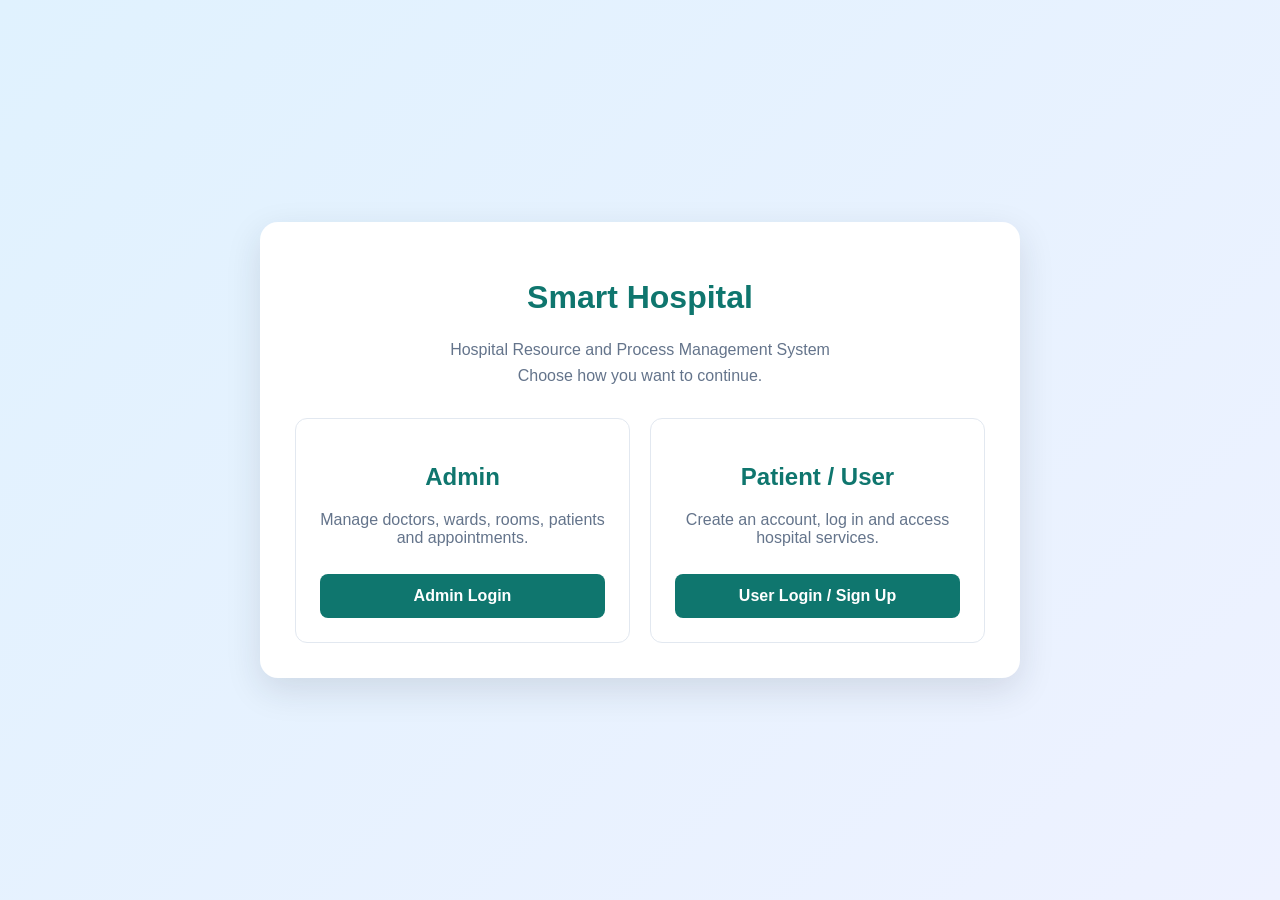
<file: frontend/home.html>
<!DOCTYPE html>
<html lang="en">
<head>
    <meta charset="UTF-8">
    <meta name="viewport" content="width=device-width, initial-scale=1.0">
    <title>Smart Hospital Management System</title>
    <style>
        * { box-sizing: border-box; }

        body {
            margin: 0;
            min-height: 100vh;
            display: grid;
            place-items: center;
            padding: 20px;
            font-family: Arial, sans-serif;
            background: linear-gradient(135deg, #e0f2fe, #eef2ff);
        }

        .container {
            width: 100%;
            max-width: 760px;
            padding: 35px;
            background: white;
            border-radius: 18px;
            text-align: center;
            box-shadow: 0 12px 35px #1e293b20;
        }

        h1 { color: #0f766e; }

        .subtitle {
            color: #64748b;
            line-height: 1.6;
        }

        .options {
            display: grid;
            grid-template-columns: repeat(auto-fit, minmax(220px, 1fr));
            gap: 20px;
            margin-top: 30px;
        }

        .option {
            padding: 24px;
            border: 1px solid #e2e8f0;
            border-radius: 12px;
        }

        .option h2 { color: #0f766e; }

        .option p {
            min-height: 45px;
            color: #64748b;
        }

        a {
            display: block;
            margin-top: 18px;
            padding: 13px;
            border-radius: 8px;
            background: #0f766e;
            color: white;
            font-weight: bold;
            text-decoration: none;
        }

        a:hover { background: #115e59; }
    </style>
</head>
<body>
    <main class="container">
        <h1>Smart Hospital</h1>
        <p class="subtitle">
            Hospital Resource and Process Management System<br>
            Choose how you want to continue.
        </p>

        <div class="options">
            <section class="option">
                <h2>Admin</h2>
                <p>Manage doctors, wards, rooms, patients and appointments.</p>
                <a href="/admin-login">Admin Login</a>
            </section>

            <section class="option">
                <h2>Patient / User</h2>
                <p>Create an account, log in and access hospital services.</p>
                <a href="/user">User Login / Sign Up</a>
            </section>
        </div>
    </main>
</body>
</html>
</file>
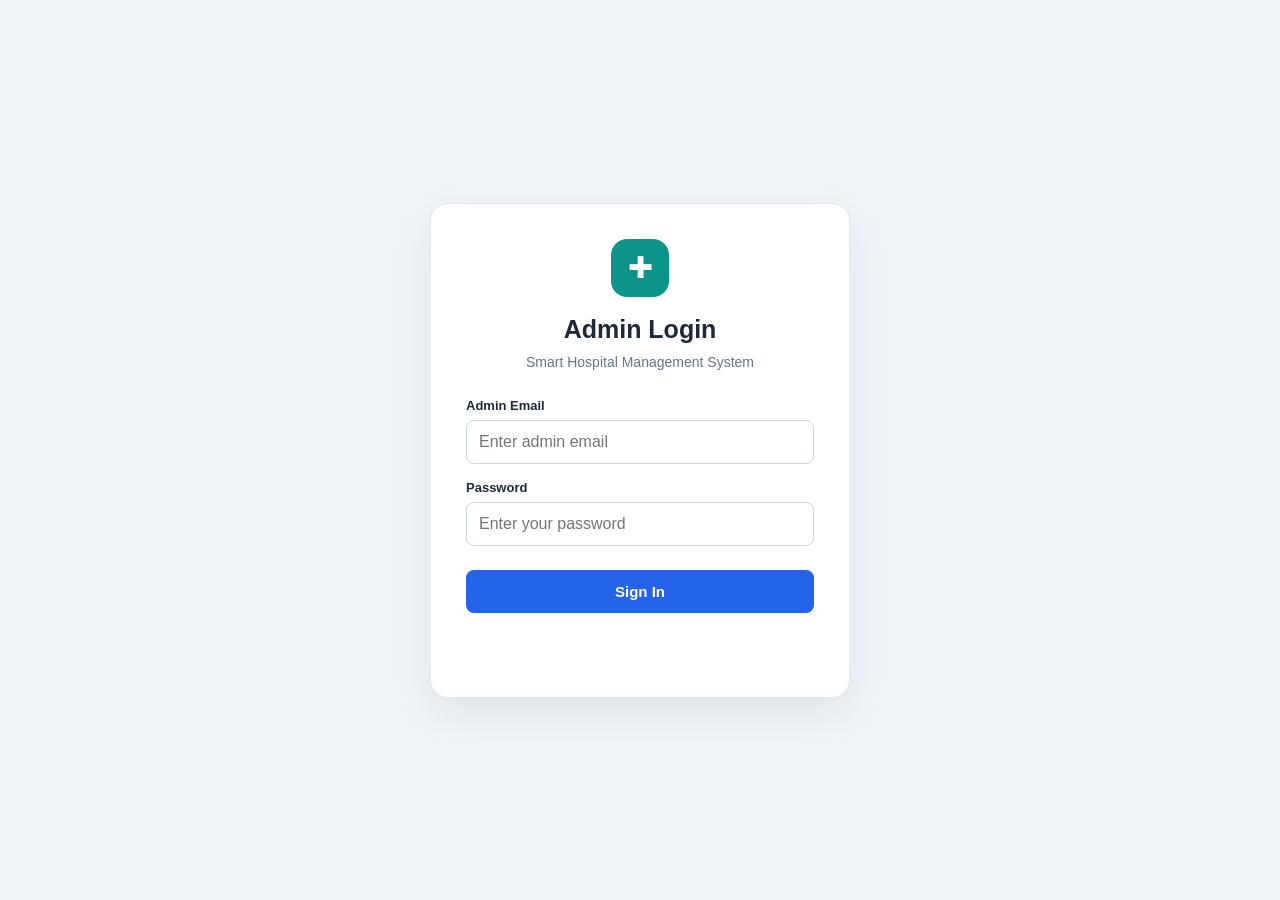
<file: frontend/login.html>
<!DOCTYPE html>
<html lang="en">
<head>
  <meta charset="UTF-8">
  <meta name="viewport" content="width=device-width, initial-scale=1.0">
  <title>Admin Login | Smart Hospital</title>
  <style>
    * { box-sizing: border-box; }

    body {
      margin: 0;
      min-height: 100vh;
      display: grid;
      place-items: center;
      padding: 20px;
      font-family: "Segoe UI", Arial, sans-serif;
      background: #f1f5f9;
      color: #1e293b;
    }

    .login-card {
      width: 100%;
      max-width: 420px;
      padding: 35px;
      background: white;
      border: 1px solid #e2e8f0;
      border-radius: 18px;
      box-shadow: 0 15px 40px rgba(15, 23, 42, 0.08);
    }

    .logo {
      width: 58px;
      height: 58px;
      margin: 0 auto 18px;
      display: grid;
      place-items: center;
      border-radius: 16px;
      background: #0d9488;
      color: white;
      font-size: 30px;
    }

    h1 { margin: 0; text-align: center; font-size: 25px; }
    .subtitle {
      margin: 10px 0 28px;
      text-align: center;
      color: #64748b;
      font-size: 14px;
    }

    label {
      display: block;
      margin: 16px 0 7px;
      font-size: 13px;
      font-weight: 600;
    }

    input {
      width: 100%;
      padding: 12px;
      border: 1px solid #cbd5e1;
      border-radius: 8px;
      font: inherit;
    }

    input:focus {
      outline: 2px solid #bfdbfe;
      border-color: #2563eb;
    }

    button {
      width: 100%;
      margin-top: 24px;
      padding: 13px;
      border: 0;
      border-radius: 8px;
      background: #2563eb;
      color: white;
      font-size: 15px;
      font-weight: 600;
      cursor: pointer;
    }

    button:hover { background: #1d4ed8; }
    button:disabled { opacity: 0.65; cursor: wait; }

    #message {
      min-height: 20px;
      margin-top: 16px;
      text-align: center;
      font-size: 13px;
    }
  </style>
</head>
<body>
  <main class="login-card">
    <div class="logo">✚</div>
    <h1>Admin Login</h1>
    <p class="subtitle">Smart Hospital Management System</p>

    <form id="loginForm">
      <label for="email">Admin Email</label>
      <input
        id="email"
        name="email"
        type="email"
        autocomplete="username"
        placeholder="Enter admin email"
        required
      >

      <label for="password">Password</label>
      <input
        id="password"
        name="password"
        type="password"
        autocomplete="current-password"
        placeholder="Enter your password"
        required
      >

      <button id="loginButton" type="submit">Sign In</button>
      <p id="message" role="status" aria-live="polite"></p>
    </form>
  </main>

  <script>
    const form = document.getElementById("loginForm");
    const message = document.getElementById("message");
    const button = document.getElementById("loginButton");

    form.addEventListener("submit", async event => {
      event.preventDefault();
      message.textContent = "";
      button.disabled = true;
      button.textContent = "Signing in...";

      const email = document.getElementById("email").value.trim();
      const password = document.getElementById("password").value;

      try {
        const response = await fetch("/api/login", {
          method: "POST",
          headers: { "Content-Type": "application/json" },
          body: JSON.stringify({ email, password })
        });

        const data = await response.json();

        if (!response.ok) {
          throw new Error(data.error || "Login failed");
        }

        message.style.color = "#15803d";
        message.textContent = "Login successful. Opening dashboard...";

        window.location.href = "/";
      } catch (error) {
        message.style.color = "#b91c1c";
        message.textContent = error.message;
      } finally {
        button.disabled = false;
        button.textContent = "Sign In";
      }
    });
  </script>
</body>
</html>
</file>
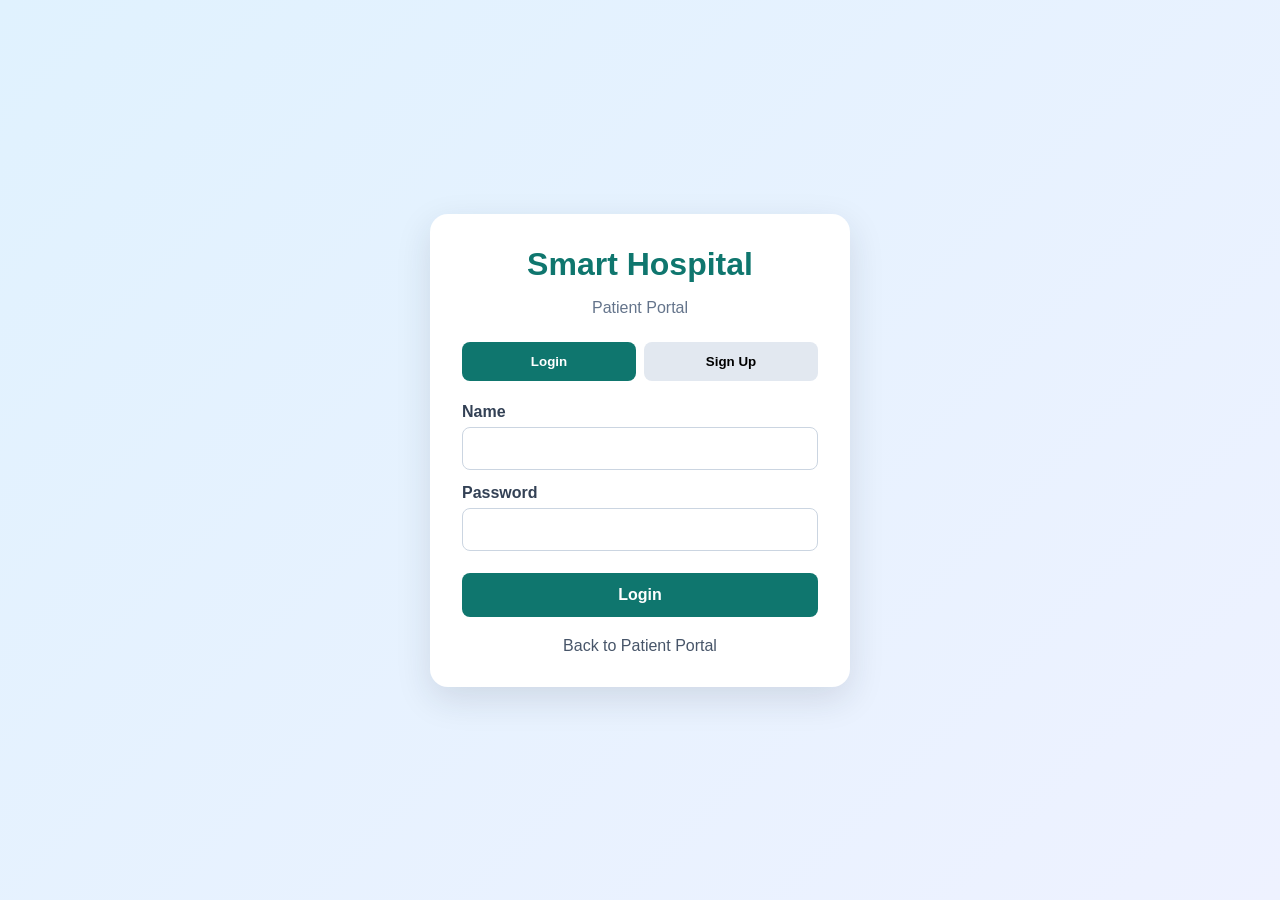
<file: frontend/user.html>
<!DOCTYPE html>
<html lang="en">
<head>
    <meta charset="UTF-8">
    <meta name="viewport" content="width=device-width, initial-scale=1.0">
    <title>Smart Hospital - User Portal</title>

    <style>
        * {
            box-sizing: border-box;
        }

        body {
            margin: 0;
            min-height: 100vh;
            display: flex;
            align-items: center;
            justify-content: center;
            padding: 20px;
            font-family: Arial, sans-serif;
            background: linear-gradient(135deg, #e0f2fe, #eef2ff);
        }

        .container {
            width: 100%;
            max-width: 420px;
            padding: 32px;
            background: white;
            border-radius: 18px;
            box-shadow: 0 12px 35px #1e293b20;
        }

        h1 {
            margin: 0 0 8px;
            text-align: center;
            color: #0f766e;
        }

        .subtitle {
            margin-bottom: 25px;
            text-align: center;
            color: #64748b;
        }

        .tabs {
            display: flex;
            gap: 8px;
            margin-bottom: 22px;
        }

        .tabs button {
            flex: 1;
            padding: 12px;
            border: none;
            border-radius: 8px;
            cursor: pointer;
            background: #e2e8f0;
            font-weight: bold;
        }

        .tabs button.active {
            color: white;
            background: #0f766e;
        }

        label {
            display: block;
            margin: 14px 0 6px;
            font-weight: bold;
            color: #334155;
        }

        input {
            width: 100%;
            padding: 12px;
            border: 1px solid #cbd5e1;
            border-radius: 8px;
            font-size: 15px;
        }

        input:focus {
            outline: 2px solid #99f6e4;
            border-color: #0f766e;
        }

        .submit-btn {
            width: 100%;
            margin-top: 22px;
            padding: 13px;
            border: none;
            border-radius: 8px;
            background: #0f766e;
            color: white;
            font-size: 16px;
            font-weight: bold;
            cursor: pointer;
        }

        .submit-btn:hover {
            background: #115e59;
        }

        #message {
            margin-top: 16px;
            text-align: center;
            font-size: 14px;
            overflow-wrap: anywhere;
        }

        .back-link {
            display: block;
            margin-top: 20px;
            text-align: center;
            color: #475569;
            text-decoration: none;
        }

        .back-link:hover {
            color: #0f766e;
        }

        [hidden] {
            display: none !important;
        }
    </style>
</head>

<body>
    <main class="container">
        <h1>Smart Hospital</h1>
        <p class="subtitle">Patient Portal</p>

        <div class="tabs">
            <button type="button" id="loginTab" class="active">
                Login
            </button>

            <button type="button" id="signupTab">
                Sign Up
            </button>
        </div>

        <form id="authForm">
            <label for="name">Name</label>
            <input
                type="text"
                id="name"
                autocomplete="username"
                maxlength="100"
                required
            >

            <label for="password">Password</label>
            <input
                type="password"
                id="password"
                autocomplete="current-password"
                minlength="8"
                required
            >

            <button type="submit" class="submit-btn" id="submitBtn">
                Login
            </button>
        </form>

        <p id="message" role="status" aria-live="polite"></p>

        <a href="/user" class="back-link">
            Back to Patient Portal
        </a>
    </main>

    <script>
        const authForm = document.getElementById("authForm");
        const loginTab = document.getElementById("loginTab");
        const signupTab = document.getElementById("signupTab");
        const nameInput = document.getElementById("name");
        const passwordInput = document.getElementById("password");
        const submitBtn = document.getElementById("submitBtn");
        const message = document.getElementById("message");

        let mode = "login";

        function setMode(newMode) {
            mode = newMode;

            const signingUp = mode === "signup";

            passwordInput.autocomplete = signingUp
                ? "new-password"
                : "current-password";

            passwordInput.value = "";
            message.textContent = "";

            loginTab.classList.toggle("active", !signingUp);
            signupTab.classList.toggle("active", signingUp);

            submitBtn.textContent = signingUp
                ? "Create Account"
                : "Login";
        }

        loginTab.addEventListener("click", () => setMode("login"));
        signupTab.addEventListener("click", () => setMode("signup"));

        authForm.addEventListener("submit", async (event) => {
            event.preventDefault();

            message.textContent = "Please wait...";
            submitBtn.disabled = true;

            const payload = {
                name: nameInput.value.trim(),
                password: passwordInput.value
            };

            try {
                const response = await fetch(
                    mode === "signup" ? "/api/signup" : "/api/login",
                    {
                        method: "POST",
                        headers: {
                            "Content-Type": "application/json"
                        },
                        body: JSON.stringify(payload)
                    }
                );

                const result = await response.json();

                if (!response.ok) {
                    message.textContent =
                        result.error || "Something went wrong.";
                    return;
                }

                if (mode === "signup") {
                    message.textContent =
                        "Account created successfully! Please log in.";

                    authForm.reset();
                    setMode("login");
                } else if (result.success) {
                    window.location.href =
                   result.role === "admin" ? "/" : "/user/dashboard";
                } else {
                    message.textContent = "Login failed.";
                }
            } catch (error) {
                message.textContent =
                    "Unable to connect to the server. Please try again.";
            } finally {
                submitBtn.disabled = false;
            }
        });
    </script>
</body>
</html>
</file>
